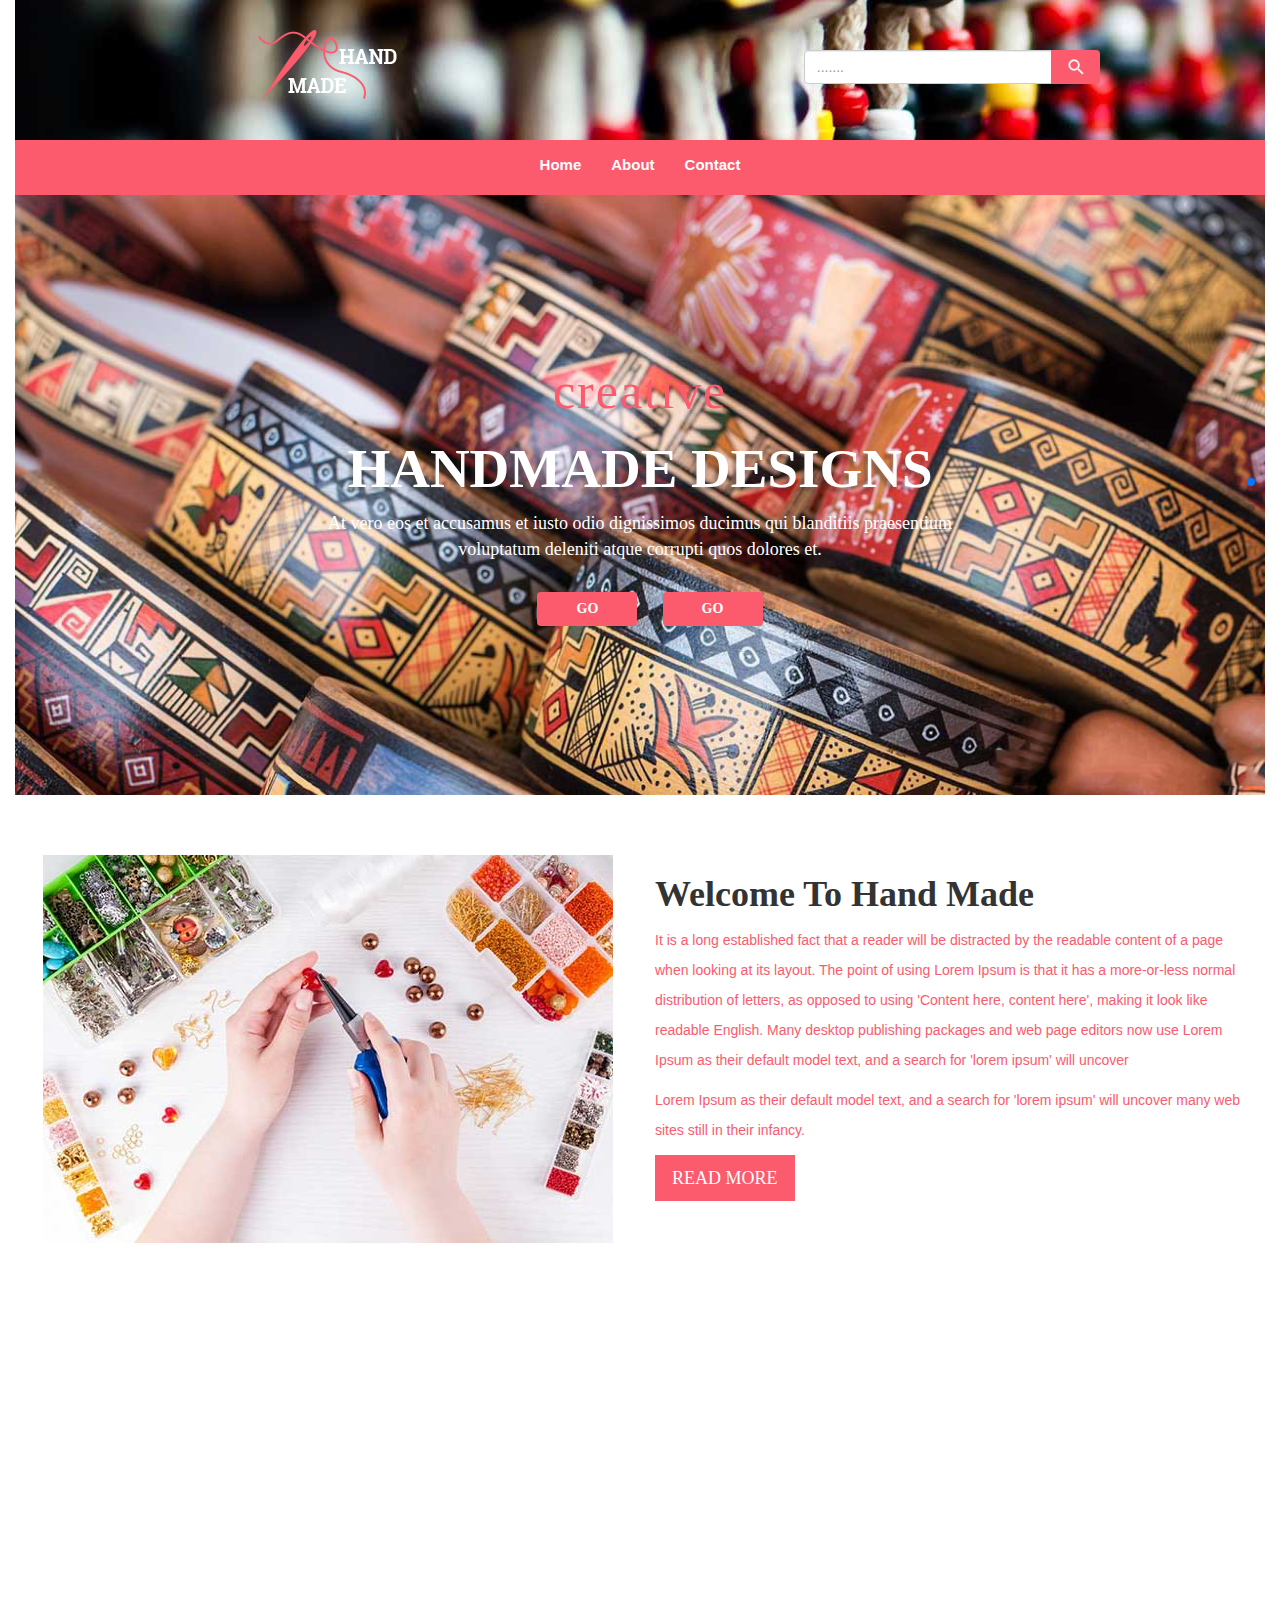
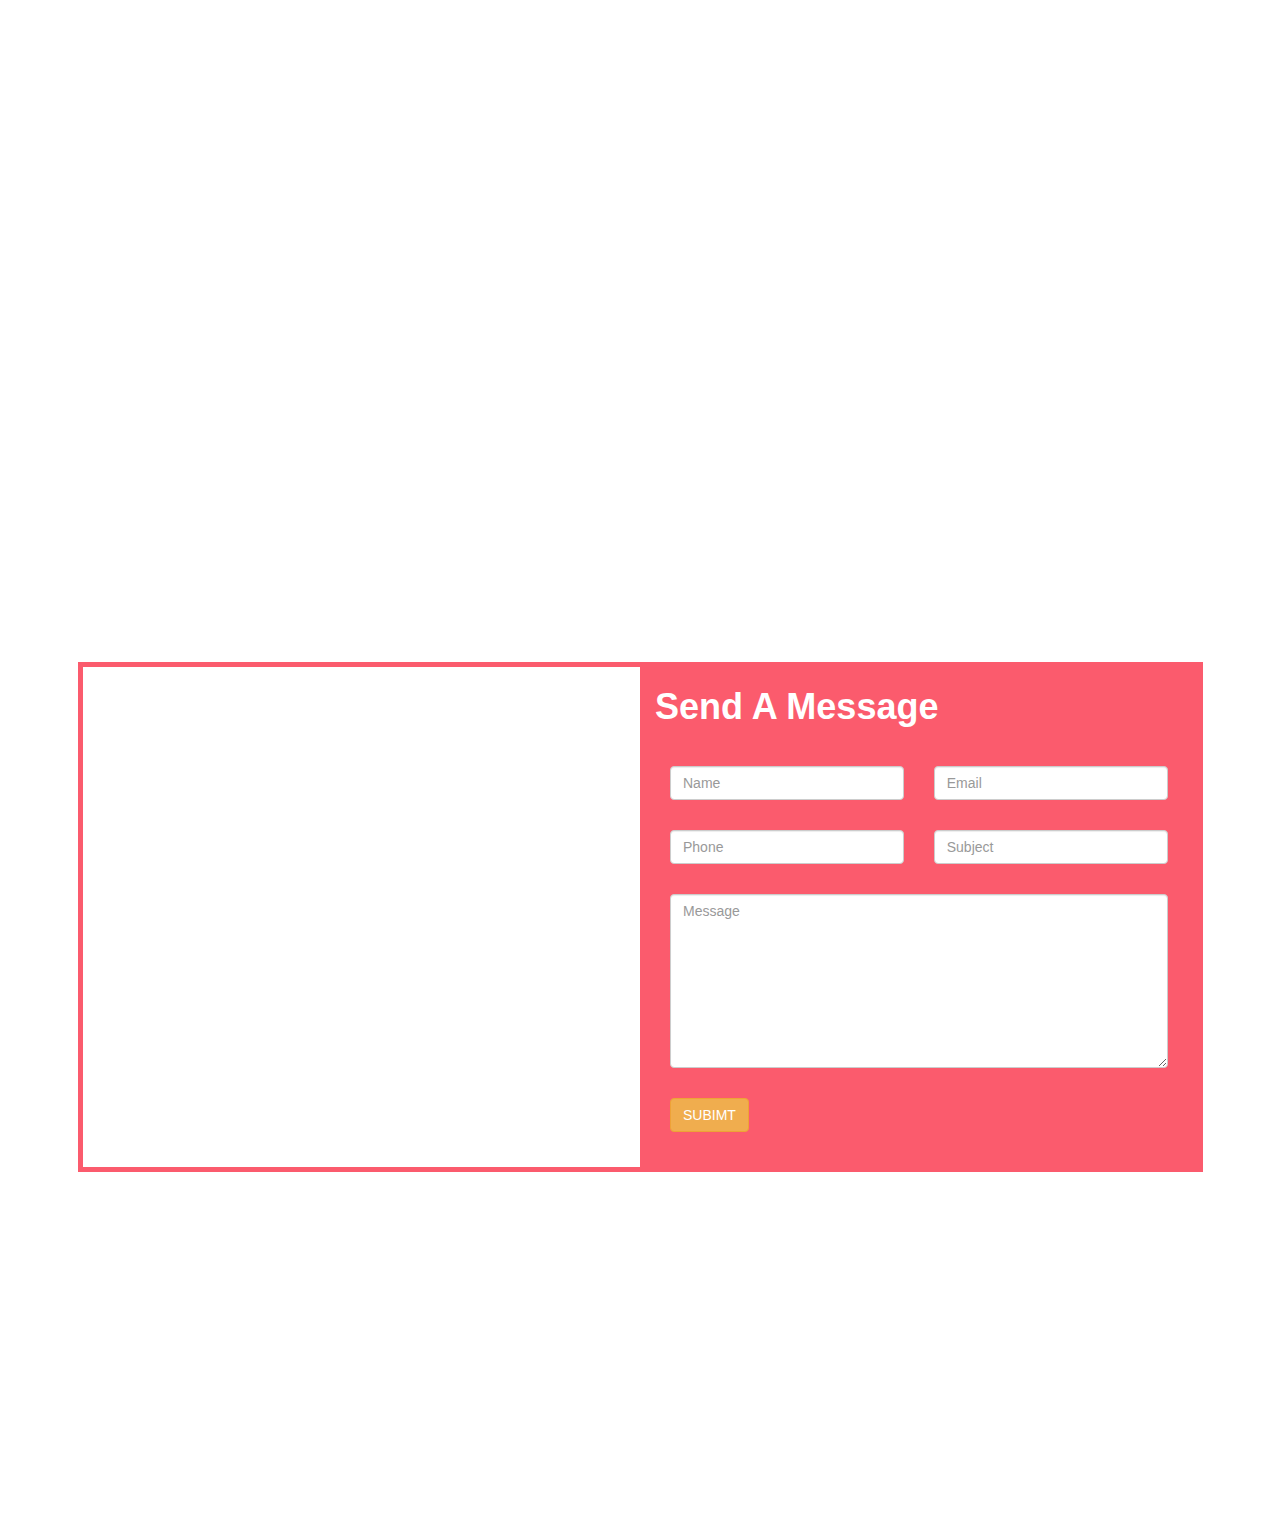
<file: Index.html>
<!DOCTYPE html>
<html lang="en">
<head>

	<meta charset="UTF-8">
	<title>Index</title>
	<link rel="stylesheet" href="bootstrap/css/bootstrap.css">
	<link rel="stylesheet" href="Swiper/css/swiper.css">
	<link rel="stylesheet" href="wow/css/animate.css">
	<link rel="stylesheet" href="css/style.css">
  <script type="text/javascript" src="https://api.map.baidu.com/api?v=2.0&ak=VmWazvQ1b5LUIoRigCGKFejfM5qNS5sM"></script>

</head>
<style>

</style>
<body>
 <div class="container container-fluid">
    <div class="head header">
     <div class="row top1 img-responsive  wow fadeInUp"> 
       <div class="logo1 col-md-6 col-xs-12">
       <img class="center-block wow rubberBand"  data-wow-delay="1s"  src="images/logo.png" alt=""></div>
        <div class="col-lg-6">
       <div class="sousuo1 input-group col-md-6 col-xs-12">
      <input type="text" class="form-control" placeholder=".......">
      <span class=" input-group-btn">
        <button class="sousuo2 btn img-responsive " type="button"><img class="center-block" src="images/sousuo1.png" alt=""></button>
      </span>
    </div>
  </div>
    </div> 
    <div class="top2 container-fluid wow fadeInUp">
      <div class="navbar-header">
      <button type="button" class="aa navbar-toggle collapsed" data-toggle="collapse" data-target="#bs-example-navbar-collapse-1" aria-expanded="false">
        <span class="sr-only">Toggle navigation</span>
        <span class="icon-bar"></span>
        <span class="icon-bar"></span>
        <span class="icon-bar"></span>
      </button>
    </div>
       <div class=" collapse navbar-collapse text-center " id="bs-example-navbar-collapse-1">
        <ul class="top2-text nav navbar-nav ">
          <li><a href="Index.html">Home</a></li>
          <li><a href="About.html">About</a></li>
          <li><a href="contact.html">Contact</a></li>
        </ul>
       </div>
  </div>
   
   <!-- 第一个swiper  -->
    <div class="swiper-container wow fadeInUp">
        <div class="swiper-wrapper ">
            <div class=" swiper-slide " style="background:url(images/slide1.jpg) ; background-size:150%; "> 
              
              <dl>
                   <dt><h1 class="" style="font-family: 'Gigi', cursive;font-size: 50px; font-weight:400;letter-spacing:2px;color:#fc5a6d;">creative</h1></dt>
                  <dt><h1 class="swtitle">HANDMADE DESIGNS</h1></dt>
                  <dd class="swtext ">At vero eos et accusamus et iusto odio dignissimos ducimus qui blanditiis praesentium <br/> voluptatum deleniti atque corrupti quos dolores et.</dd>
                  <dd><button class="swbtn btn"  type="submit">GO</button>
                      <button class="swbtn btn"  type="submit">GO</button></dd>
                  </dl>

            </div>
            <div class=" swiper-slide " style="background:url(images/slide2.jpg) ; background-size:150%;">
                 <dl>
                   <dt><h1 class="" style="font-family: 'Gigi', cursive;font-size: 50px; font-weight:400;letter-spacing:2px;color:#fc5a6d;">creative</h1></dt>
                  <dt><h1 class="swtitle">HANDMADE DESIGNS</h1></dt>
                  <dd class="swtext ">At vero eos et accusamus et iusto odio dignissimos ducimus qui blanditiis praesentium <br/> voluptatum deleniti atque corrupti quos dolores et.</dd>
                  <dd><button class="swbtn btn " type="submit">GO</button>
                      <button class="swbtn btn " type="submit">GO</button></dd>
                  </dl>
            </div>
          <div class=" swiper-slide " style="background:url(images/slide3.jpg) ; background-size:100%;">
          <dl>
                   <dt><h1 class="" style="font-family: 'Gigi', cursive;font-size: 50px; font-weight:400;letter-spacing:2px;color:#fc5a6d;">creative</h1></dt>
                  <dt><h1 class="swtitle">HANDMADE DESIGNS</h1></dt>
                  <dd class="swtext ">At vero eos et accusamus et iusto odio dignissimos ducimus qui blanditiis praesentium <br/> voluptatum deleniti atque corrupti quos dolores et.</dd>
                  <dd><button class="swbtn btn " type="submit">GO</button>
                      <button class="swbtn btn " type="submit">GO</button></dd>
                  </dl>
            </div>
              
        </div>
        <div class="swiper-pagination"></div>
    </div>
 </div>
<div class="row sect1 container-fluid">
  <div class="sect-tu col-lg-6 col-md-6 wow fadeInUp"><img src="images/about.jpg" class="img-responsive center-block" alt=""></div>
  <div class="col-lg-6 col-md-6 wow fadeInUp">
    <h1 style="font-family:Ink Free; font-weight:bold;">Welcome To Hand Made</h1>
  <p  style="color: #fb5b6d; line-height:30px;">It is a long established fact that a reader will be distracted by the readable content of a page when looking at its layout. The point of using Lorem Ipsum is that it has a more-or-less normal distribution of letters, as opposed to using 'Content here, content here', making it look like readable English. Many desktop publishing packages and web page editors now use Lorem Ipsum as their default model text, and a search for 'lorem ipsum' will uncover</p>
  <p style="color: #fb5b6d;line-height:30px;">Lorem Ipsum as their default model text, and a search for 'lorem ipsum' will uncover many web sites still in their infancy.</p>
  <p><a class="sect-btn btn  btn-lg" href="#" role="button" id="btn">READ MORE</a></p>
  </div>
</div>
<div class="sect2 container-fluid wow fadeInUp">
  <h1 class="text-center" style="font-family:Ink Free; "><strong>Our New Arrivals</strong></h1>
<div class="row">
  <div class="col-sm-12 col-md-4 col-xs-12 center-block wow flipInX" data-wow-delay="0.5s">
    <div class="thumbnail " style="border:none;">
      <img src="images/new_pro1.jpg" style="width:100%" alt="...">
      <div class="caption">
        <p ><a class="btn" href="#" style="font-size:25px; font-family:Eras Bold ITC;">Jellied eels.</a></p>
        <p >orem Ipsum has been the industry's standard dummy text ever since the 1500s</p>
        <h3 style="color:#fb5b6d;">$12 Only&nbsp<a href="#" class="btn btn-default" role="button" style="background:#fb5b6d; color:#ffffff;">BUY</a></h3>
      </div>
    </div>
  </div>
  <div class="col-sm-12 col-md-4 col-xs-12 center-block wow flipInX" data-wow-delay="0.5s">
    <div class="thumbnail " style="border:none;">
      <div class="caption">
        <p ><a class="btn" href="#" style="font-size:25px; font-family:Eras Bold ITC;">Jellied eels.</a></p>
        <p >orem Ipsum has been the industry's standard dummy text ever since the 1500s</p>
        <h3 style="color:#fb5b6d;">$12 Only&nbsp<a href="#" class="btn btn-default" role="button" style="background:#fb5b6d; color:#ffffff;">BUY</a></h3>
      </div>
      <img src="images/new_pro2.jpg" style="width:100%" alt="...">
    </div>
  </div>
  <div class="col-sm-12 col-md-4 col-xs-12 center-block wow flipInX" data-wow-delay="0.5s">
    <div class="thumbnail " style="border:none;">
      <img src="images/new_pro3.jpg" style="width:100%" alt="...">
      <div class="caption">
        <p ><a class="btn" href="#" style="font-size:25px; font-family:Eras Bold ITC;">Jellied eels.</a></p>
        <p >orem Ipsum has been the industry's standard dummy text ever since the 1500s</p>
        <h3 style="color:#fb5b6d;">$12 Only&nbsp<a href="#" class="btn btn-default" role="button" style="background:#fb5b6d; color:#ffffff;">BUY</a></h3>
      </div>
    </div>
  </div>

</div>
</div>
 <div class="sect3 container-fluid" >
     <h1 class="text-center  wow fadeInUp" style="font-family:Ink Free; "><strong>Why Choose Us</strong></h1>
     <div class="panel-group" id="accordion">
  <div class="panel panel-default center-block  wow fadeInUp" style="width: 80%;">
    <div class="panel-heading" style=" background:#fb465a">
      <h4 class="panel-title" style="color:#ffffff;font-size:25px;">
        <a data-toggle="collapse" data-parent="#accordion" 
           href="#collapseOne">
          Respecting Your Time
        </a>
      </h4>
    </div>
    <div id="collapseOne" class="panel-collapse collapse ">
      <div class="panel-body">
Lorem ipsum dolor sit amet, consectetur adipiscing elit, sed do eiusmod tempor incididunt ut labore et do lore magna aliqua.Lonsectetur adipiscing elit, sed do eiusmod tempor incididunt ut labore et dolore
      </div>
    </div>
  </div>

    <div class="panel panel-default center-block  wow fadeInUp" style="width: 80%;">
        <div class="panel-heading" style=" background:#fb465a">
            <h4 class="panel-title" style="color:#ffffff;font-size:25px;">
                <a data-toggle="collapse" data-parent="#accordion" 
                href="#collapseTwo">
                Latest In Technology
            </a>
            </h4>
        </div>
        <div id="collapseTwo" class="panel-collapse collapse">
        <div class="panel-body">
            Lorem ipsum dolor sit amet, consectetur adipiscing elit, sed do eiusmod tempor incididunt ut labore et do lore magna aliqua.Lonsectetur adipiscing elit, sed do eiusmod tempor incididunt ut labore et dolore
        </div>
        </div>
    </div>
        <div class="panel panel-default center-block  wow fadeInUp" style="width: 80%;">
        <div class="panel-heading" style=" background:#fb465a">
            <h4 class="panel-title" style="color:#ffffff;font-size:25px;">
                <a data-toggle="collapse" data-parent="#accordion" 
                href="#collapseThree">
                Professional Staff
            </a>
            </h4>
        </div>
        <div id="collapseThree" class="panel-collapse collapse">
        <div class="panel-body">
            Lorem ipsum dolor sit amet, consectetur adipiscing elit, sed do eiusmod tempor incididunt ut labore et do lore magna aliqua.Lonsectetur adipiscing elit, sed do eiusmod tempor incididunt ut labore et dolore
        </div>
        </div>
    </div>
            <div class="panel panel-default center-block  wow fadeInUp" style="width: 80%;">
        <div class="panel-heading" style=" background:#fb465a">
            <h4 class="panel-title" style="color:#ffffff;font-size:25px;">
                <a data-toggle="collapse" data-parent="#accordion" 
                href="#collapseFour">
                Free Home Dilevery
            </a>
            </h4>
        </div>
        <div id="collapseFour" class="panel-collapse collapse">
        <div class="panel-body">
            Lorem ipsum dolor sit amet, consectetur adipiscing elit, sed do eiusmod tempor incididunt ut labore et do lore magna aliqua.Lonsectetur adipiscing elit, sed do eiusmod tempor incididunt ut labore et dolore
        </div>
        </div>
    </div>
     </div>
</div>
<div class="container-fluid" style="margin-top:40px;width:90%">
<div class="row" style="border:5px solid #fb5b6d;">
<div class="col-md-6" id="allmap"></div>
<div  class="col-md-6" style="background:#fb5b6d;">
  <h1 style="color:#ffffff;"><strong>Send A Message</strong></h1>
 <div class="col-lg-6">
      <input type="text" class="form-control" placeholder="Name" aria-label="..." style="margin-top:30px;">
  </div>
 <div class="col-lg-6">
      <input type="text" class="form-control" placeholder="Email" aria-label="..." style="margin-top:30px;">
  </div>
   <div class="col-lg-6">
      <input type="text" class="form-control" placeholder="Phone" aria-label="..." style="margin-top:30px;">
  </div>
 <div class="col-lg-6">
      <input type="text" class="form-control" placeholder="Subject" aria-label="..." style="margin-top:30px;">
  </div>
  <div class="col-md-12">
   <textarea class="form-control" placeholder="Message" style="margin-top:30px;" rows="8"></textarea>
  </div>
    <div class="col-md-12">
     <button type="button" class="btn btn-warning" style="margin-top:30px;margin-bottom:35px;">SUBIMT</button>
  </div>
  </div>

  </div>
</div>


<div class="container-fluid db wow fadeInUp" style="margin-top:40px;">
 <footer class="wow fadeInUp" style="background:#000000; margin-top:20px;
 margin-bottom:20px;">
    <div class="row text-center" >
  <div class="col-md-4 wow fadeInUp" style="margin-top:40px;">
       <div class=" thumbnail " style="background:transparent;margin-top:40px;border:none;;">
      <img class="wow rubberBand"  data-wow-delay="1s" src="images/logo.png" alt="...">
      <div class="caption">
        <p  style="color:#ffffff;">It is a long established fact that a reader will be distracted by the readable content of a page when looking at its layout.</p>

      </div>
    </div>
  </div>
  <div class="col-md-2 col-xs-4 wow fadeInUp" style="margin-top:20px; margin-left:20px;" >
   <h3 class="text-left" style="color:#fb465a;font-family:Colonna MT;"><strong>Help</strong></h3>
   <ul class="list-unstyled text-left" style="color:#ffffff; margin-bottom:50px;">
      <li><a class="ft" href="">Find Your Beer</a></li>
      <li><a class="ft" href="">Customer Service</a></li>
      <li><a class="ft" href="">Contact</a></li>
      <li><a class="ft" href="">Recent Orders</a></li>
</ul>
  </div>
    <div class="col-md-2  col-xs-3 wow fadeInUp" style="margin-top:20px;" >
   <h3 class="text-left" style="color:#fb465a;font-family:Colonna MT;"><strong>Links</strong></h3>
   <ul class="list-unstyled text-left" style="color:#ffffff;margin-bottom:50px;">
      <li><a class="ft" href="">Home</a></li>
      <li><a class="ft" href="">Shop</a></li>
      <li><a class="ft" href="">404 Page</a></li>
      <li><a class="ft" href="">Login</a></li>
</ul>
  </div>
      <div class="col-md-2  col-xs-3 wow fadeInUp" style="margin-top:20px;" >
   <h3 class="text-left" style="color:#fb465a;font-family:Colonna MT;"><strong>Our Information</strong></h3>
   <ul class="list-unstyled text-left" style="color:#ffffff;line-height:50px;">
      <li><span class="glyphicon glyphicon-map-marker" style="color:#fb465a;"><text style="margin-left:10px; color:#ffffff">787 Lakeview</text></li>
      <li><span class="glyphicon glyphicon-earphone" style="color:#fb465a;"><text style="margin-left:10px; color:#ffffff">+12345678910</text></li>
      <li><span class="glyphicon glyphicon-envelope" style="color:#fb465a;"><a class="ft" style="margin-left:10px;" href="">ghuuru255@163.com</a></span></li>
</ul>
  </div>

</div>
 </footer>
</div>
</div>

    <script src="bootstrap/js/jquery.min.js"></script>
	<script src="bootstrap/js/bootstrap.min.js"></script>
	<script src="Swiper/js/swiper.min.js"></script>
	<script src="wow/js/wow.min.js"></script>

  <script>
    var swiper = new Swiper('.swiper-container', {
        pagination: '.swiper-pagination',
        paginationClickable: true,
        direction: 'vertical',
        loop: true,
        // autoplay:1500
    });
    var wow = new WOW({
    boxClass: 'wow',
    animateClass: 'animated',
    offset: 0,
    mobile: true,
    live: true
});
wow.init();

window.onload=function(){
   var btn=document.getElementById("btn");
   btn.onclick=function(){
    alert("点我干嘛");
   }

}
    var map = new BMap.Map("allmap");
    //var map = new BMap.Map("map_canvas");
    map.centerAndZoom(new BMap.Point(113.371, 23.133), 11);  
    //Beijing for (116.404, 39.915), 11
    //Shanghai for (121.48 31.22), 11
    map.addControl(new BMap.MapTypeControl({
        mapTypes:[
            BMAP_NORMAL_MAP,
            BMAP_HYBRID_MAP
        ]}));      
    map.addControl(new BMap.NavigationControl());
    map.addControl(new BMap.ScaleControl());
    map.addControl(new BMap.OverviewMapControl()); 
    map.setCurrentCity("广州");
    // 设置地图显示的城市 此项是必须设置的
    map.enableScrollWheelZoom(true);     
    //开启鼠标滚轮缩放

    </script>
</body>
</html>
</file>
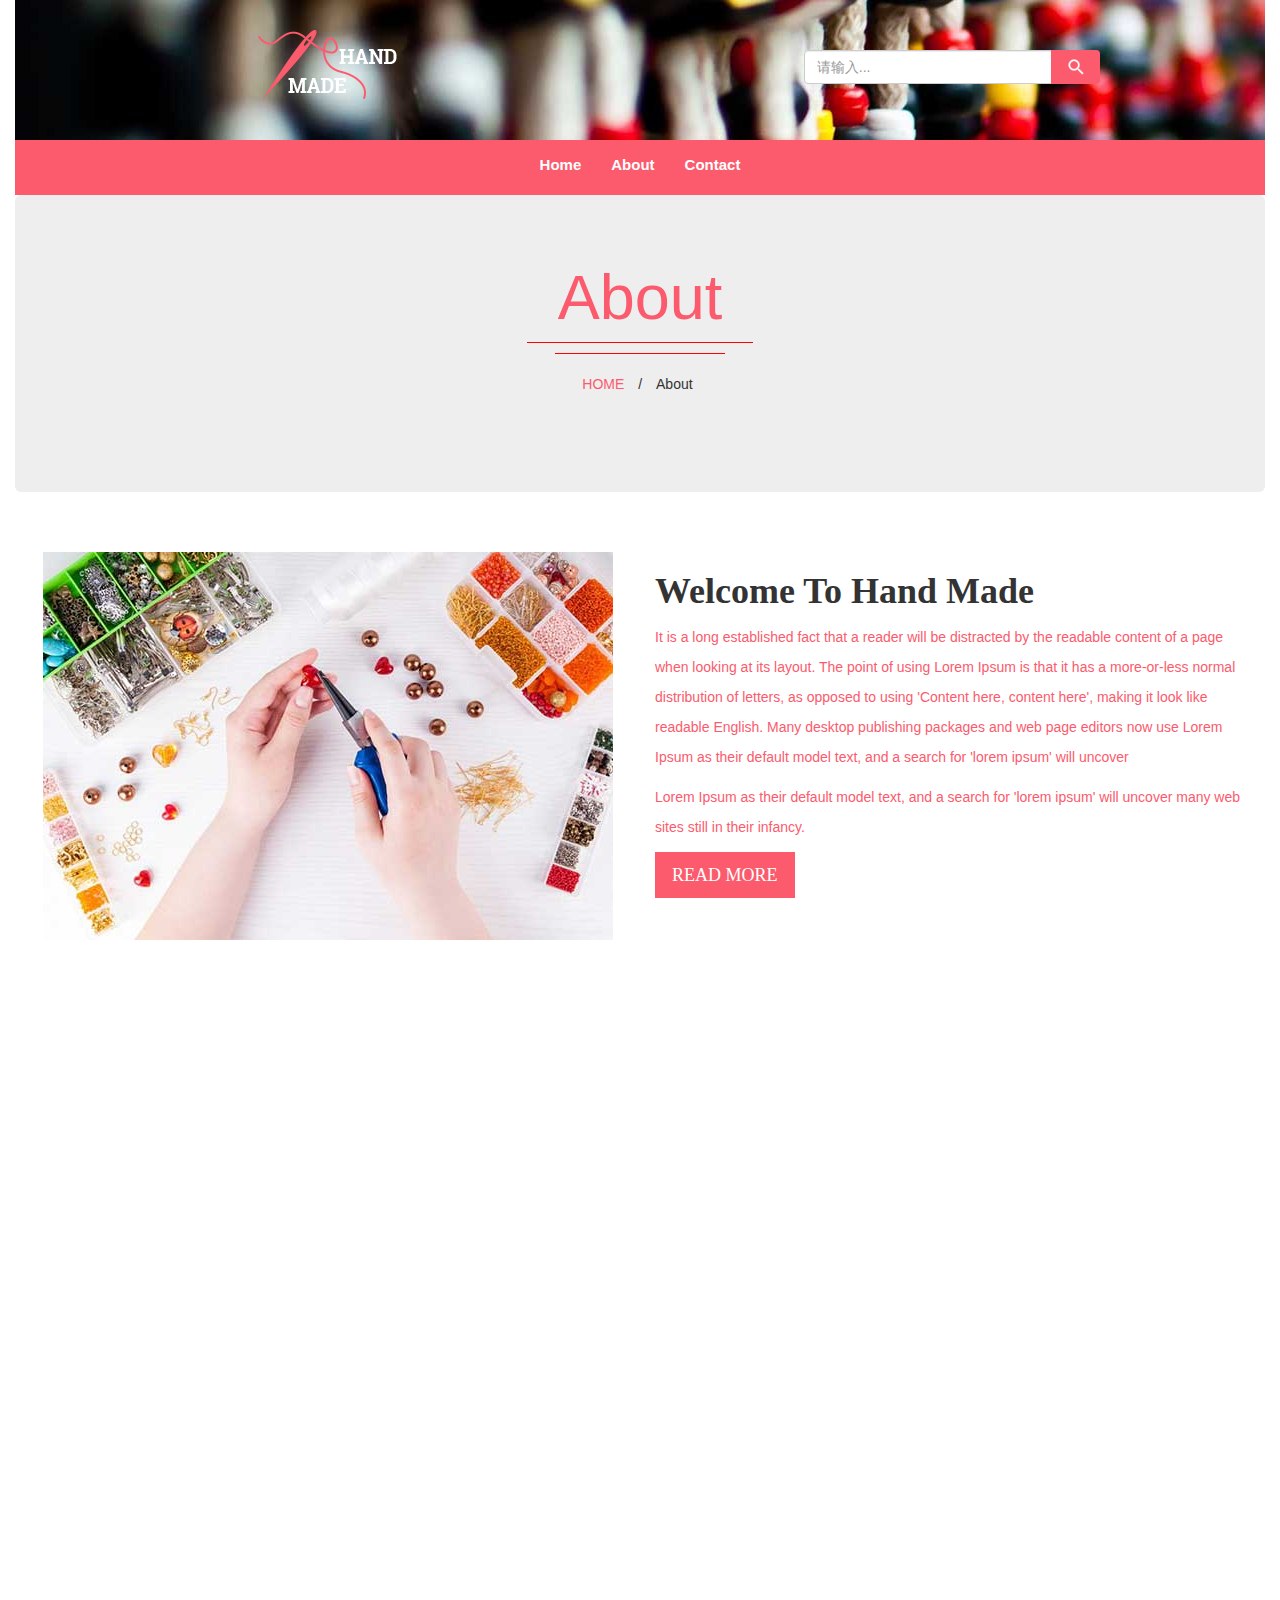
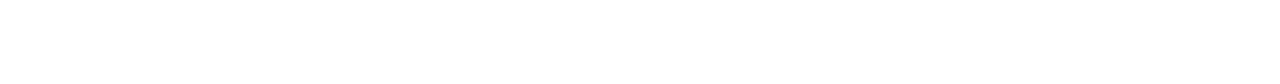
<file: About.html>
<!DOCTYPE html>
<html lang="en">
<head>
	<meta charset="UTF-8">
	<title>About</title>
		<link rel="stylesheet" href="bootstrap/css/bootstrap.css">
	<link rel="stylesheet" href="Swiper/css/swiper.css">
	<link rel="stylesheet" href="wow/css/animate.css">
	<link rel="stylesheet" href="css/style.css">
</head>
<body>
	<div class="container-fluid">
    <div class="head header">
          <div class="row top1 img-responsive  wow fadeInUp"> 
       <div class="logo1 col-md-6 col-xs-12">
       <img class="center-block wow rubberBand"  data-wow-delay="1s"  src="images/logo.png" alt=""></div>
        <div class="col-lg-6">
       <div class="sousuo1 input-group col-md-6 col-xs-12">
      <input type="text" class="form-control" placeholder="请输入...">
      <span class=" input-group-btn">
        <button class="sousuo2 btn img-responsive " type="button"><img class="center-block" src="images/sousuo1.png" alt=""></button>
      </span>
    </div>
  </div>
    </div> 
        <div class="top2 container-fluid wow fadeInUp">
      <div class="navbar-header">
      <button type="button" class="aa navbar-toggle collapsed" data-toggle="collapse" data-target="#bs-example-navbar-collapse-1" aria-expanded="false">
        <span class="sr-only">Toggle navigation</span>
        <span class="icon-bar"></span>
        <span class="icon-bar"></span>
        <span class="icon-bar"></span>
      </button>
    </div>
       <div class=" collapse navbar-collapse text-center " id="bs-example-navbar-collapse-1">
        <ul class="top2-text nav navbar-nav ">
          <li><a href="Index.html">Home</a></li>
          <li><a href="About.html">About</a></li>
          <li><a href="contact.html">Contact</a></li>
        </ul>
       </div>
  </div>
    </div>
    <div class="jumbotron wow fadeInUp">
  <h1 class="text-center " style="color:#fb5b6d; font-family:Arial;">About</h1>
  <div class="center-block" style="border-top:1px solid red; width:20%;"></div>
  <div class="center-block" style="border-top:1px solid red; width:15%; margin-top:10px;"></div>
  <ul class="list-inline text-center" style="margin-top:20px; margin-bottom:50px;">
  <li ><a style="color:#fb5b6d;" href="Index.html">HOME</a></li>
  <li>/</li>
  <li>About</li>
</ul>
</div>
  <div class="row sect1 container-fluid">
  <div class="sect-tu col-lg-6 col-md-6 wow fadeInUp"><img src="images/about.jpg" class="img-responsive center-block" alt=""></div>
  <div class="col-lg-6 col-md-6 wow fadeInUp">
    <h1 style="font-family:Ink Free; font-weight:bold;">Welcome To Hand Made</h1>
  <p  style="color: #fb5b6d; line-height:30px;">It is a long established fact that a reader will be distracted by the readable content of a page when looking at its layout. The point of using Lorem Ipsum is that it has a more-or-less normal distribution of letters, as opposed to using 'Content here, content here', making it look like readable English. Many desktop publishing packages and web page editors now use Lorem Ipsum as their default model text, and a search for 'lorem ipsum' will uncover</p>
  <p style="color: #fb5b6d;line-height:30px;">Lorem Ipsum as their default model text, and a search for 'lorem ipsum' will uncover many web sites still in their infancy.</p>
  <p><a class="sect-btn btn  btn-lg" href="#" role="button" >READ MORE</a></p>
  </div>
</div>

 <div class="sect3 container-fluid" >
     <h1 class="text-center  wow fadeInUp" style="font-family:Ink Free; "><strong>Why Choose Us</strong></h1>
     <div class="panel-group" id="accordion">
  <div class="panel panel-default center-block  wow fadeInUp" style="width: 80%;">
    <div class="panel-heading" style=" background:#fb465a">
      <h4 class="panel-title" style="color:#ffffff;font-size:25px;">
        <a data-toggle="collapse" data-parent="#accordion" 
           href="#collapseOne">
          Respecting Your Time
        </a>
      </h4>
    </div>
    <div id="collapseOne" class="panel-collapse collapse ">
      <div class="panel-body">
Lorem ipsum dolor sit amet, consectetur adipiscing elit, sed do eiusmod tempor incididunt ut labore et do lore magna aliqua.Lonsectetur adipiscing elit, sed do eiusmod tempor incididunt ut labore et dolore
      </div>
    </div>
  </div>

    <div class="panel panel-default center-block  wow fadeInUp" style="width: 80%;">
        <div class="panel-heading" style=" background:#fb465a">
            <h4 class="panel-title" style="color:#ffffff;font-size:25px;">
                <a data-toggle="collapse" data-parent="#accordion" 
                href="#collapseTwo">
                Latest In Technology
            </a>
            </h4>
        </div>
        <div id="collapseTwo" class="panel-collapse collapse">
        <div class="panel-body">
            Lorem ipsum dolor sit amet, consectetur adipiscing elit, sed do eiusmod tempor incididunt ut labore et do lore magna aliqua.Lonsectetur adipiscing elit, sed do eiusmod tempor incididunt ut labore et dolore
        </div>
        </div>
    </div>
        <div class="panel panel-default center-block  wow fadeInUp" style="width: 80%;">
        <div class="panel-heading" style=" background:#fb465a">
            <h4 class="panel-title" style="color:#ffffff;font-size:25px;">
                <a data-toggle="collapse" data-parent="#accordion" 
                href="#collapseThree">
                Professional Staff
            </a>
            </h4>
        </div>
        <div id="collapseThree" class="panel-collapse collapse">
        <div class="panel-body">
            Lorem ipsum dolor sit amet, consectetur adipiscing elit, sed do eiusmod tempor incididunt ut labore et do lore magna aliqua.Lonsectetur adipiscing elit, sed do eiusmod tempor incididunt ut labore et dolore
        </div>
        </div>
    </div>
            <div class="panel panel-default center-block  wow fadeInUp" style="width: 80%;">
        <div class="panel-heading" style=" background:#fb465a">
            <h4 class="panel-title" style="color:#ffffff;font-size:25px;">
                <a data-toggle="collapse" data-parent="#accordion" 
                href="#collapseFour">
                Free Home Dilevery
            </a>
            </h4>
        </div>
        <div id="collapseFour" class="panel-collapse collapse">
        <div class="panel-body">
            Lorem ipsum dolor sit amet, consectetur adipiscing elit, sed do eiusmod tempor incididunt ut labore et do lore magna aliqua.Lonsectetur adipiscing elit, sed do eiusmod tempor incididunt ut labore et dolore
        </div>
        </div>
    </div>
          <div class="panel panel-default center-block  wow fadeInUp" style="width: 80%;">
        <div class="panel-heading" style=" background:#fb465a">
            <h4 class="panel-title" style="color:#ffffff;font-size:25px;">
                <a data-toggle="collapse" data-parent="#accordion" 
                href="#collapseFive">
               High Quality
            </a>
            </h4>
        </div>
        <div id="collapseFive" class="panel-collapse collapse">
        <div class="panel-body">
            Lorem ipsum dolor sit amet, consectetur adipiscing elit, sed do eiusmod tempor incididunt ut labore et do lore magna aliqua.Lonsectetur adipiscing elit, sed do eiusmod tempor incididunt ut labore et dolore
        </div>
        </div>
    </div>
     </div>
</div>
<div class="container-fluid db wow fadeInUp">
 <footer class="wow fadeInUp" style="background:#000000; margin-top:20px;
 margin-bottom:20px;">
    <div class="row text-center" >
  <div class="col-md-4 wow fadeInUp" style="margin-top:40px;">
       <div class=" thumbnail " style="background:transparent;margin-top:40px;border:none;;">
      <img class="wow rubberBand"  data-wow-delay="1s" src="images/logo.png" alt="...">
      <div class="caption">
        <p  style="color:#ffffff;">It is a long established fact that a reader will be distracted by the readable content of a page when looking at its layout.</p>

      </div>
    </div>
  </div>
  <div class="col-md-2 col-xs-4 wow fadeInUp" style="margin-top:20px; margin-left:20px;" >
   <h3 class="text-left" style="color:#fb465a;font-family:Colonna MT;"><strong>Help</strong></h3>
   <ul class="list-unstyled text-left" style="color:#ffffff; margin-bottom:50px;">
      <li><a class="ft" href="">Find Your Beer</a></li>
      <li><a class="ft" href="">Customer Service</a></li>
      <li><a class="ft" href="">Contact</a></li>
      <li><a class="ft" href="">Recent Orders</a></li>
</ul>
  </div>
    <div class="col-md-2  col-xs-3 wow fadeInUp" style="margin-top:20px;" >
   <h3 class="text-left" style="color:#fb465a;font-family:Colonna MT;"><strong>Links</strong></h3>
   <ul class="list-unstyled text-left" style="color:#ffffff;margin-bottom:50px;">
      <li><a class="ft" href="">Home</a></li>
      <li><a class="ft" href="">Shop</a></li>
      <li><a class="ft" href="">404 Page</a></li>
      <li><a class="ft" href="">Login</a></li>
</ul>
  </div>
      <div class="col-md-2  col-xs-3 wow fadeInUp" style="margin-top:20px;" >
   <h3 class="text-left" style="color:#fb465a;font-family:Colonna MT;"><strong>Our Information</strong></h3>
   <ul class="list-unstyled text-left" style="color:#ffffff;line-height:50px;">
      <li><span class="glyphicon glyphicon-map-marker" style="color:#fb465a;"><text style="margin-left:10px; color:#ffffff">787 Lakeview</text></li>
      <li><span class="glyphicon glyphicon-earphone" style="color:#fb465a;"><text style="margin-left:10px; color:#ffffff">+12345678910</text></li>
      <li><span class="glyphicon glyphicon-envelope" style="color:#fb465a;"><a class="ft" style="margin-left:10px;" href="">ghuuru255@163.com</a></span></li>
</ul>
  </div>

</div>
 </footer>
</div>

   </div>


    <script src="bootstrap/js/jquery.min.js"></script>
	<script src="bootstrap/js/bootstrap.min.js"></script>
	<script src="Swiper/js/swiper.min.js"></script>
	<script src="wow/js/wow.min.js"></script>
<script>
    var wow = new WOW({
    boxClass: 'wow',
    animateClass: 'animated',
    offset: 0,
    mobile: true,
    live: true
});
wow.init();

 
</script>
</body>
</html>
</file>
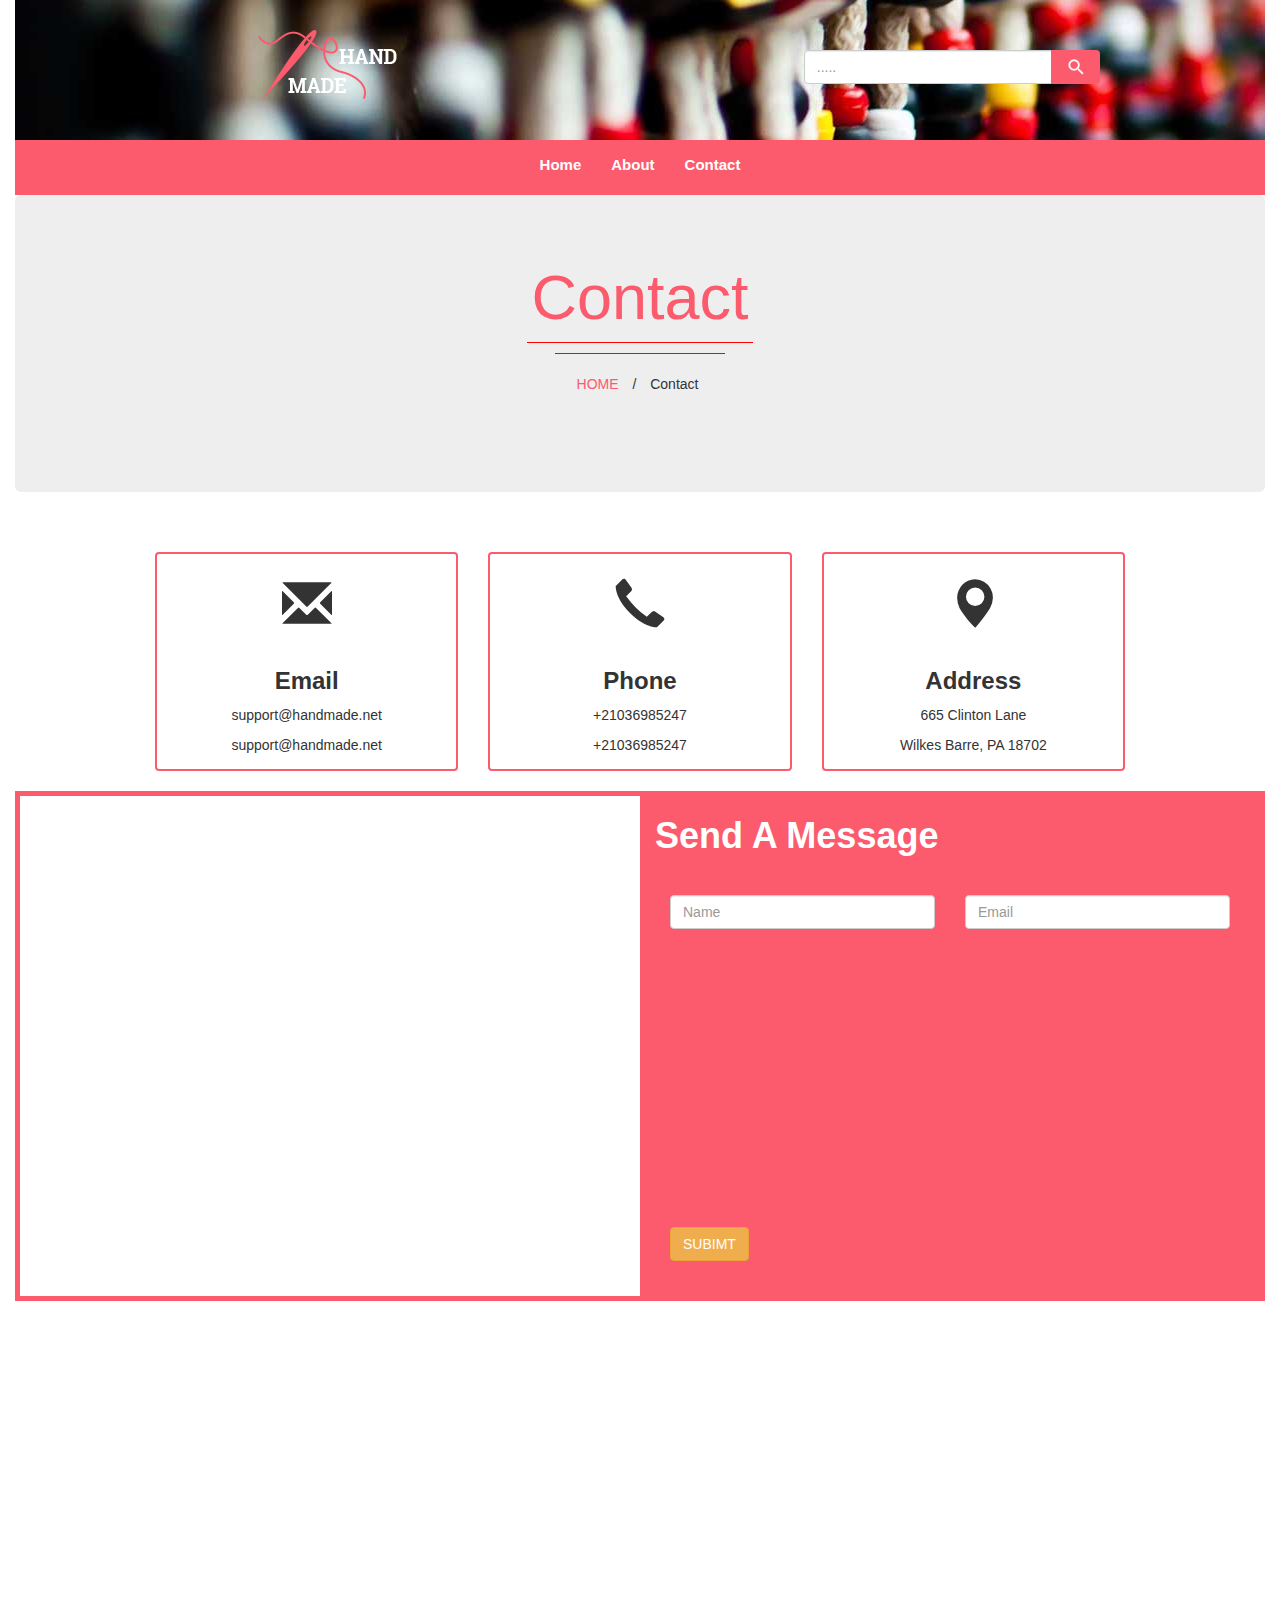
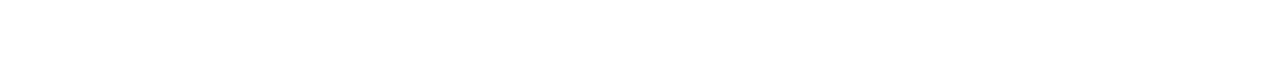
<file: contact.html>
<!DOCTYPE html>
<html lang="en">
<head>
<META HTTP-EQUIV="Content-Type" CONTENT="text/html;charset=ISO-8859-1">
	<meta charset="UTF-8">
	<title>Contact</title>
		<link rel="stylesheet" href="bootstrap/css/bootstrap.css">
	<link rel="stylesheet" href="Swiper/css/swiper.css">
	<link rel="stylesheet" href="wow/css/animate.css">
	<link rel="stylesheet" href="css/style.css">
	<script type="text/javascript" src="https://api.map.baidu.com/api?v=2.0&ak=UA8wzSwsc8DVnPnFrhWqUzFoDzNrQAnD"></script>
</head>
<body>
	<div class="container-fluid">
    <div class="head header">
          <div class="row top1 img-responsive  wow fadeInUp"> 
       <div class="logo1 col-md-6 col-xs-12">
       <img class="center-block wow rubberBand"  data-wow-delay="1s"  src="images/logo.png" alt=""></div>
        <div class="col-lg-6">
       <div class="sousuo1 input-group col-md-6 col-xs-12">
      <input type="text" class="form-control" placeholder=".....">
      <span class=" input-group-btn">
        <button class="sousuo2 btn img-responsive " type="button"><img class="center-block" src="images/sousuo1.png" alt=""></button>
      </span>
    </div>
  </div>
    </div> 
        <div class="top2 container-fluid wow fadeInUp">
      <div class="navbar-header">
      <button type="button" class="aa navbar-toggle collapsed" data-toggle="collapse" data-target="#bs-example-navbar-collapse-1" aria-expanded="false">
        <span class="sr-only">Toggle navigation</span>
        <span class="icon-bar"></span>
        <span class="icon-bar"></span>
        <span class="icon-bar"></span>
      </button>
    </div>
       <div class=" collapse navbar-collapse text-center " id="bs-example-navbar-collapse-1">
        <ul class="top2-text nav navbar-nav ">
          <li><a href="Index.html">Home</a></li>
          <li><a href="About.html">About</a></li>
          <li><a href="contact.html">Contact</a></li>
        </ul>
       </div>
  </div>
    </div>
    <div class="jumbotron wow fadeInUp">
  <h1 class="text-center " style="color:#fb5b6d; font-family:Arial;">Contact</h1>
  <div class="center-block" style="border-top:1px solid red; width:20%;"></div>
  <div class="center-block" style="border-top:1px solid red; width:15%; margin-top:10px;"></div>
  <ul class="list-inline text-center" style="margin-top:20px; margin-bottom:50px;">
  <li ><a style="color:#fb5b6d;" href="Index.html">HOME</a></li>
  <li>/</li>
  <li>Contact</li>
</ul>
</div>
  <div class="container-fluid " style="width:80%; margin-top:60px;">
<div class="row">
  <div class="col-sm-12 col-md-4 ">
    <div class="thumbnail santu wow fadeInUp" >
        <span class="glyphicon glyphicon-envelope text-center" style="width:100%;font-size: 50px; line-height:90px;"></span>
        <h3 class="text-center santu2"><strong>Email</strong></h3>
        <p class="text-center">support@handmade.net</p>
        <p class="text-center">support@handmade.net</p>
    </div>
  </div>
    <div class="col-sm-12 col-md-4">
    <div class="thumbnail santu wow fadeInUp" >
        <span class="glyphicon glyphicon-earphone text-center" style="width:100%;font-size: 50px; line-height:90px;"></span>
        <h3 class="text-center santu2"><strong>Phone</strong></h3>
        <p class="text-center">+21036985247</p>
        <p class="text-center">+21036985247</p>
    </div>
  </div>
    <div class="col-sm-12 col-md-4">
    <div class="thumbnail santu wow fadeInUp" >
        <span class="glyphicon glyphicon-map-marker text-center" style="width:100%;font-size: 50px; line-height:90px;"></span>
        <h3 class="text-center santu2"><strong>Address</strong></h3>
        <p class="text-center">665 Clinton Lane </p>
        <p class="text-center">Wilkes Barre, PA 18702</p>
    </div>
  </div>

</div>
  </div>
<div class="container-fluid wow fadeInUp">
<div class="row" style="border:5px solid #fb5b6d;">
<div class="col-md-6 wow fadeInUp" id="allmap"></div>
<div  class="col-md-6" style="background:#fb5b6d;">
  <h1 style="color:#ffffff;"><strong>Send A Message</strong></h1>
 <div class="col-lg-6">
      <input type="text" class="form-control wow fadeInUp" placeholder="Name" aria-label="..." style="margin-top:30px;">
  </div>
 <div class="col-lg-6">
      <input type="text" class="form-control wow fadeInUp" placeholder="Email" aria-label="..." style="margin-top:30px;">
  </div>
   <div class="col-lg-6">
      <input type="text" class="form-control wow fadeInUp" placeholder="Phone" aria-label="..." style="margin-top:30px;">
  </div>
 <div class="col-lg-6">
      <input type="text" class="form-control wow fadeInUp" placeholder="Subject" aria-label="..." style="margin-top:30px;">
  </div>
  <div class="col-md-12">
   <textarea class="form-control wow fadeInUp" placeholder="Message" style="margin-top:30px;" rows="8"></textarea>
  </div>
    <div class="col-md-12">
   <button type="button" class="btn btn-warning" style="margin-top:30px;margin-bottom:35px;">SUBIMT</button>
  </div>
  </div>

  </div>
</div>
<div class="container-fluid db wow fadeInUp" style="margin-top:40px;">
 <footer class="wow fadeInUp" style="background:#000000; margin-top:20px;
 margin-bottom:20px;">
    <div class="row text-center" >
  <div class="col-md-4 wow fadeInUp" style="margin-top:40px;">
       <div class=" thumbnail " style="background:transparent;margin-top:40px;border:none;;">
      <img class="wow rubberBand"  data-wow-delay="1s" src="images/logo.png" alt="...">
      <div class="caption">
        <p  style="color:#ffffff;">It is a long established fact that a reader will be distracted by the readable content of a page when looking at its layout.</p>

      </div>
    </div>
  </div>
  <div class="col-md-2 col-xs-4 wow fadeInUp" style="margin-top:20px; margin-left:20px;" >
   <h3 class="text-left" style="color:#fb465a;font-family:Colonna MT;"><strong>Help</strong></h3>
   <ul class="list-unstyled text-left" style="color:#ffffff; margin-bottom:50px;">
      <li><a class="ft" href="">Find Your Beer</a></li>
      <li><a class="ft" href="">Customer Service</a></li>
      <li><a class="ft" href="">Contact</a></li>
      <li><a class="ft" href="">Recent Orders</a></li>
</ul>
  </div>
    <div class="col-md-2  col-xs-3 wow fadeInUp" style="margin-top:20px;" >
   <h3 class="text-left" style="color:#fb465a;font-family:Colonna MT;"><strong>Links</strong></h3>
   <ul class="list-unstyled text-left" style="color:#ffffff;margin-bottom:50px;">
      <li><a class="ft" href="">Home</a></li>
      <li><a class="ft" href="">Shop</a></li>
      <li><a class="ft" href="">404 Page</a></li>
      <li><a class="ft" href="">Login</a></li>
</ul>
  </div>
      <div class="col-md-2  col-xs-3 wow fadeInUp" style="margin-top:20px;" >
   <h3 class="text-left" style="color:#fb465a;font-family:Colonna MT;"><strong>Our Information</strong></h3>
   <ul class="list-unstyled text-left" style="color:#ffffff;line-height:50px;">
      <li><span class="glyphicon glyphicon-map-marker" style="color:#fb465a;"><text style="margin-left:10px; color:#ffffff">787 Lakeview</text></li>
      <li><span class="glyphicon glyphicon-earphone" style="color:#fb465a;"><text style="margin-left:10px; color:#ffffff">+12345678910</text></li>
      <li><span class="glyphicon glyphicon-envelope" style="color:#fb465a;"><a class="ft" style="margin-left:10px;" href="">ghuuru255@163.com</a></span></li>
</ul>
  </div>

</div>
 </footer>
</div>

   </div>


    <script src="bootstrap/js/jquery.min.js"></script>
	<script src="bootstrap/js/bootstrap.min.js"></script>
	<script src="Swiper/js/swiper.min.js"></script>
	<script src="wow/js/wow.min.js"></script>
<script>
    var wow = new WOW({
    boxClass: 'wow',
    animateClass: 'animated',
    offset: 0,
    mobile: true,
    live: true
});
wow.init();

     var map = new BMap.Map("allmap");
    //var map = new BMap.Map("map_canvas");
    map.centerAndZoom(new BMap.Point(113.371, 23.133), 11);  
    //Beijing for (116.404, 39.915), 11
    //Shanghai for (121.48 31.22), 11
    map.addControl(new BMap.MapTypeControl({
        mapTypes:[
            BMAP_NORMAL_MAP,
            BMAP_HYBRID_MAP
        ]}));      
    map.addControl(new BMap.NavigationControl());
    map.addControl(new BMap.ScaleControl());
    map.addControl(new BMap.OverviewMapControl()); 
    map.setCurrentCity("广州");
    map.enableScrollWheelZoom(true);     
    //开启鼠标滚轮缩放
</script>
</body>
</html>
</file>
<file: css/style.css>
.container{
	width: 100%;
	height: 2200px;
}

.top1{
	height: 140px;

	background-image: url(../images/headerbg.jpg);
    margin:0 auto;
}

.logo1 img{
    margin-top: 30px;
}
.sousuo1{
	width: 50%;
	margin: 0 auto;
	margin-top:50px; 
}
.sousuo2{
	background: #fb5b6d;
	width: 50px;
}
.sousuo2 img{height: 20px;}
.top2{
	background: #fb5b6d;

}
.top2-text{
	line-height:40px;
	color: #ffffff;
	font-family: Arial;
	font-weight: bold;
	font-size: 15px;
	display: inline-block;
	float: none;
}

  .top2-text li a:hover{
  	background-color: transparent;
  	font-size: 19px;
  }
.top2-text  a{
	color: #ffffff; 
}
.aa{
	background: #ffffff;
	opacity:0.5;
	
}
.icon-bar{
	background: black;
}
 .swiper-container {
        widows: 100%;
        height:600px;
    }
    .swiper-slide {
        text-align: center;
        font-size: 18px;
        background: #fff;

        /* Center slide text vertically */
        display: -webkit-box;
        display: -ms-flexbox;
        display: -webkit-flex;
        display: flex;
        -webkit-box-pack: center;
        -ms-flex-pack: center;
        -webkit-justify-content: center;
        justify-content: center;
        -webkit-box-align: center;
        -ms-flex-align: center;
        -webkit-align-items: center;
        align-items: center;
    }
.swtitle{

	font-family:Roboto Slab;
	color: #ffffff;
	font-size:55px;
	
	text-transform:uppercase;
	font-weight:600;
	text-shadow: -4px 4px 3px rgba(51, 51, 51, 0.35);
}
.swtext{
	color: #ffffff;
	line-height:26px;
	text-transform:left;
	font-family: Roboto;
	letter-spacing:0px;
}
.swbtn{
	margin-top: 30px;
	background: #fb5b6d;
	color: #ffffff;
	font-family: Roboto;
	width: 100px;
	margin-left:20px;
	font-weight: bold;
}
.swbtn:hover{
	background: transparent;
	border: 1px solid #fb5b6d;
	color: #fb465a;
	-webkit-animation:mymove infinite;
-webkit-animation-duration:1s;
animation-iteration-count:1;
}
@keyframes mymove
{
from {background:#fb5b6d }
to {background: transparent}
}
.sect1{
	margin-top:60px;
}
.sect-tu img{
	cursor: pointer;  
 transition: all 0.6s; 
}
.sect-tu img:hover{
	transform: scale(1.05); 

}
.sect-btn{
	border: 1px solid #fb5b6d;
	color: #ffffff;
	background: #fb5b6d;
	font-family: Roboto;
	border-radius:0; 
}
.sect-btn:hover{
	background: transparent;
	color: #fb465a;
	-webkit-animation:mymove infinite;
-webkit-animation-duration:1s;
animation-iteration-count:1;
}
.sect2{
	width: 90%;
	margin-top:60px; 
	background-color:#ceb244;


}
.thumbnail:hover a{
   color: black;
}
.sect3{

    margin-top: 60px;
}
.ft{
	color:#ffffff;	
	transition: all 0.6s;
	line-height: 40px;
}
.ft:hover{
	color: #fb5b6d;
	text-decoration:none;
	font-size:15px; 

}
.db{background: #fb5b6d;}
.santu{
    transition:background 2s;
    transition:color 0.5s;
	border: 2px solid #fb5b6d;
}
.santu:hover{

	color: #ffffff;
	background: #fb5b6d;
}
    #allmap {height: 500px;overflow: hidden;margin:0;font-family:"微软雅黑";}
    #map_canvas img {max-width: none;}
    #pio_info{margin-left:5px; font-size:14px;}
</file>
